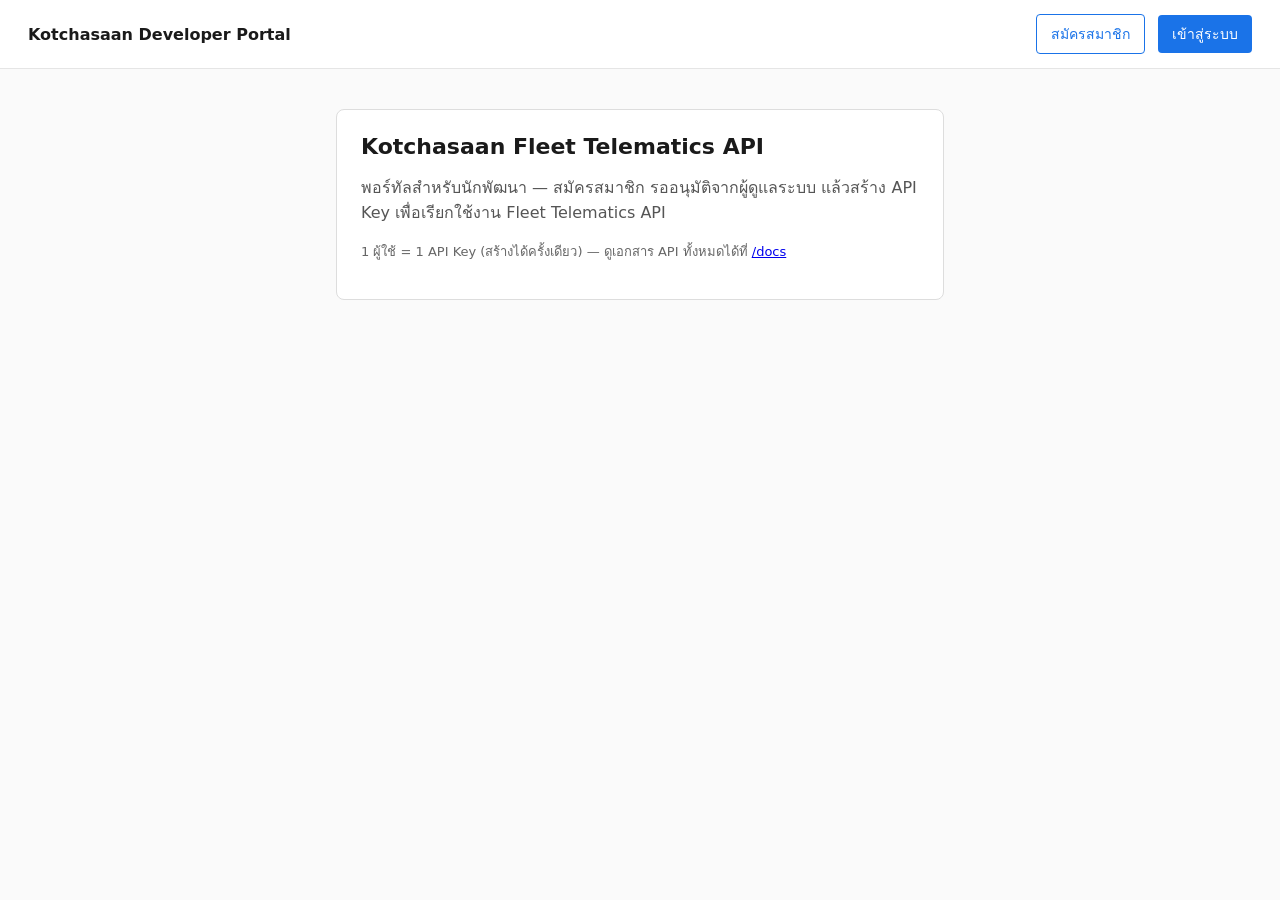
<file: fleet-backend/static/portal/index.html>
<!DOCTYPE html>
<html lang="th">
<head>
<meta charset="UTF-8" />
<title>Kotchasaan Developer Portal</title>
<meta name="viewport" content="width=device-width, initial-scale=1" />
<link rel="stylesheet" href="assets/style.css" />
</head>
<body>

<div class="topbar">
  <a class="brand" href="./">Kotchasaan Developer Portal</a>
  <div class="actions" id="topbarActions"></div>
</div>

<div class="wrap">
  <div class="card">
    <h1>Kotchasaan Fleet Telematics API</h1>
    <p class="lead">
      พอร์ทัลสำหรับนักพัฒนา — สมัครสมาชิก รออนุมัติจากผู้ดูแลระบบ
      แล้วสร้าง API Key เพื่อเรียกใช้งาน Fleet Telematics API
    </p>
    <p class="muted">
      1 ผู้ใช้ = 1 API Key (สร้างได้ครั้งเดียว) — ดูเอกสาร API ทั้งหมดได้ที่
      <a href="/docs" target="_blank">/docs</a>
    </p>
  </div>
</div>

<script src="assets/common.js"></script>
</body>
</html>
</file>
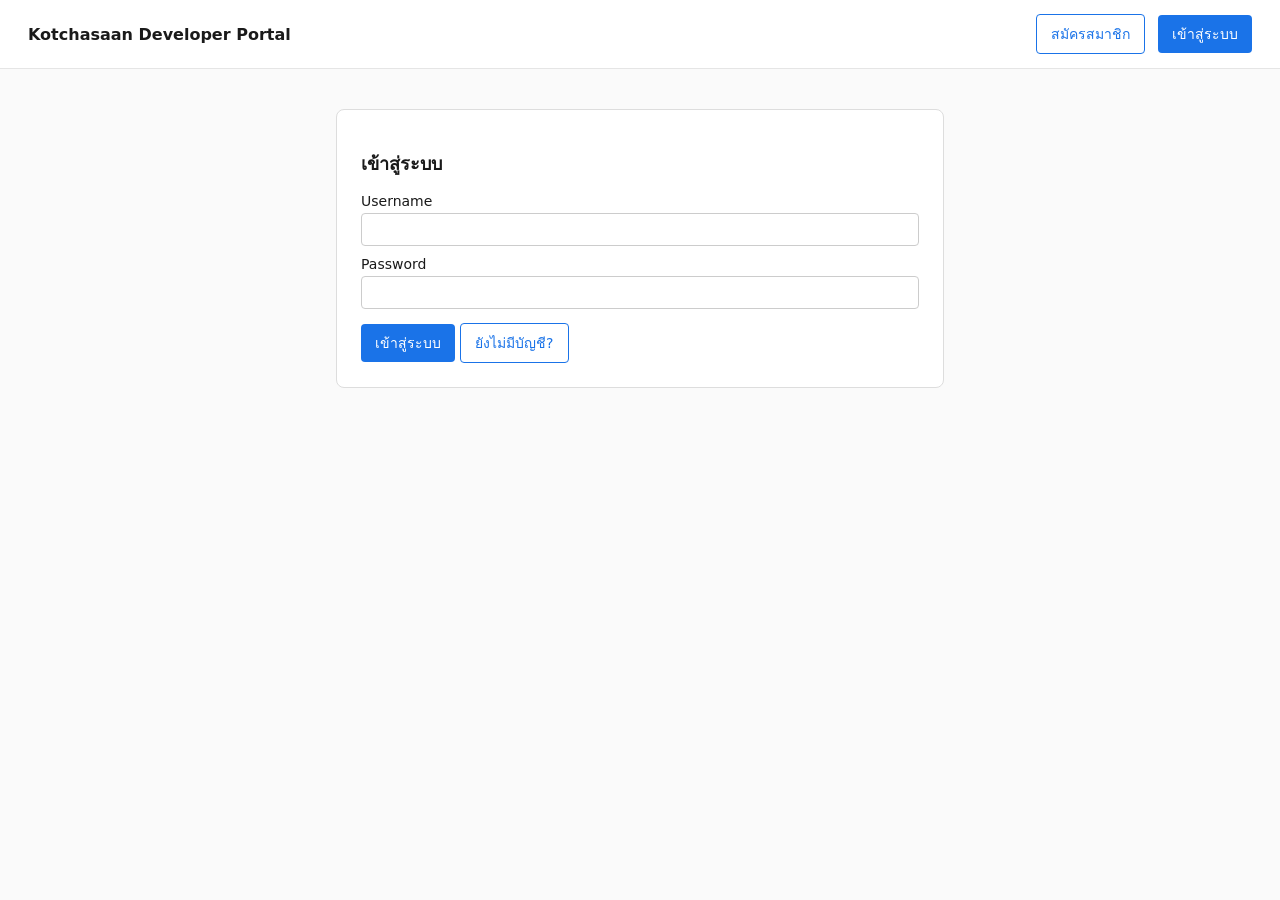
<file: fleet-backend/static/portal/login.html>
<!DOCTYPE html>
<html lang="th">
<head>
<meta charset="UTF-8" />
<title>เข้าสู่ระบบ — Kotchasaan Developer Portal</title>
<meta name="viewport" content="width=device-width, initial-scale=1" />
<link rel="stylesheet" href="assets/style.css" />
</head>
<body>

<div class="topbar">
  <a class="brand" href="./">Kotchasaan Developer Portal</a>
  <div class="actions" id="topbarActions"></div>
</div>

<div class="wrap">
  <div class="card">
    <h2>เข้าสู่ระบบ</h2>
    <label>Username</label>
    <input id="loginUsername" type="text" autocomplete="username" />
    <label>Password</label>
    <input id="loginPassword" type="password" autocomplete="current-password" />
    <div id="loginError" class="error"></div>
    <div style="margin-top:14px;">
      <button onclick="doLogin()">เข้าสู่ระบบ</button>
      <a class="btn ghost" href="register.html">ยังไม่มีบัญชี?</a>
    </div>
  </div>
</div>

<script src="assets/common.js"></script>
<script>
if (redirectIfLoggedIn()) { /* already logged in, redirected away */ }

document.getElementById("loginPassword").addEventListener("keydown", (e) => {
  if (e.key === "Enter") doLogin();
});

async function doLogin() {
  const errEl = document.getElementById("loginError");
  errEl.textContent = "";

  const username = document.getElementById("loginUsername").value;
  const password = document.getElementById("loginPassword").value;

  try {
    const body = new URLSearchParams();
    body.set("username", username);
    body.set("password", password);

    const resp = await fetch(API_BASE + "/auth/login", {
      method: "POST",
      headers: { "Content-Type": "application/x-www-form-urlencoded" },
      body,
    });

    const data = await resp.json();

    if (!resp.ok) {
      errEl.textContent = data.detail || "เข้าสู่ระบบไม่สำเร็จ (บัญชีอาจยังไม่ได้รับอนุมัติ)";
      return;
    }

    setToken(data.access_token);
    setRole(data.role);
    setUsername(data.username);

    window.location.href = data.role === "admin" ? "admin.html" : "dashboard.html";
  } catch (e) {
    errEl.textContent = "เชื่อมต่อเซิร์ฟเวอร์ไม่ได้: " + e;
  }
}
</script>
</body>
</html>
</file>
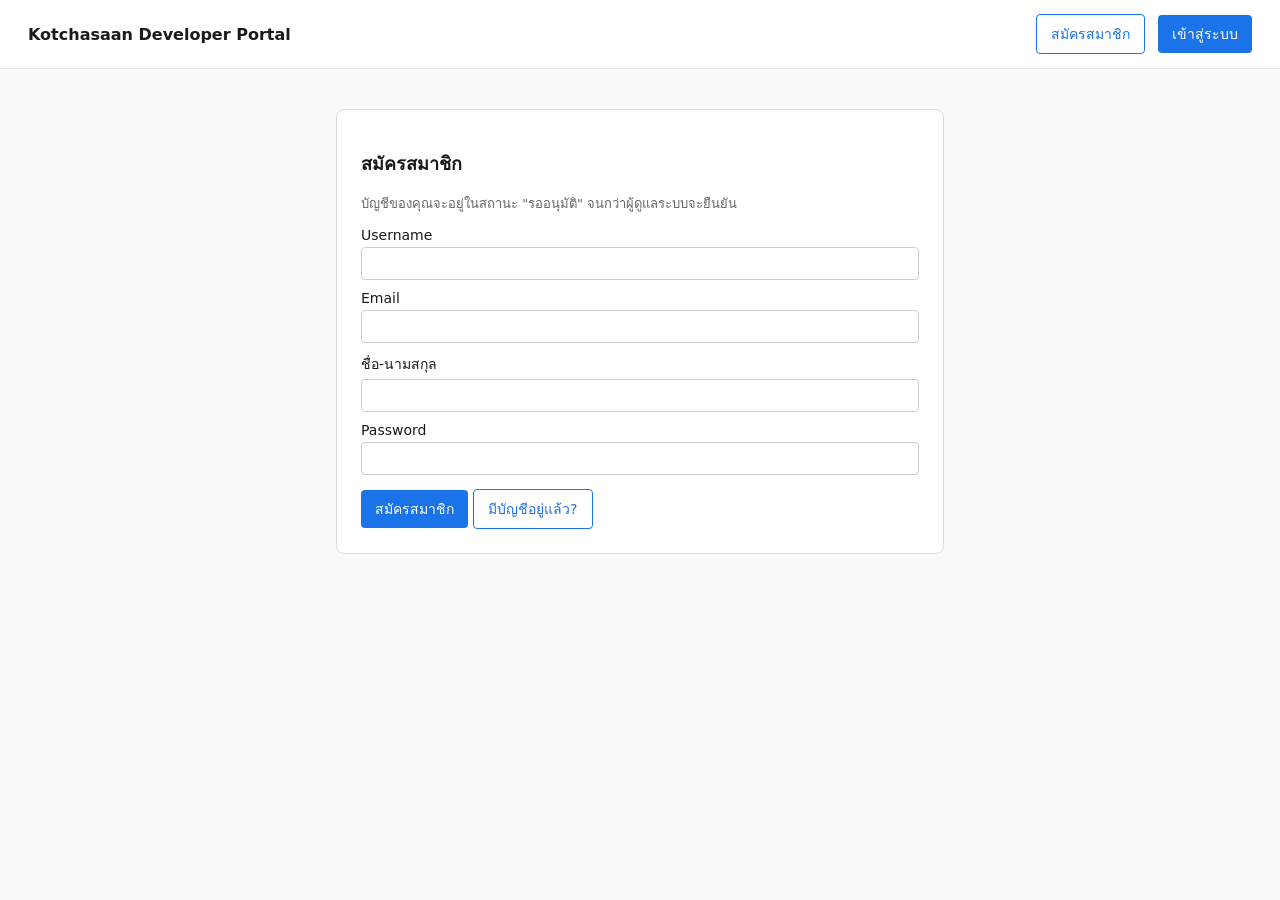
<file: fleet-backend/static/portal/register.html>
<!DOCTYPE html>
<html lang="th">
<head>
<meta charset="UTF-8" />
<title>สมัครสมาชิก — Kotchasaan Developer Portal</title>
<meta name="viewport" content="width=device-width, initial-scale=1" />
<link rel="stylesheet" href="assets/style.css" />
</head>
<body>

<div class="topbar">
  <a class="brand" href="./">Kotchasaan Developer Portal</a>
  <div class="actions" id="topbarActions"></div>
</div>

<div class="wrap">
  <div class="card">
    <h2>สมัครสมาชิก</h2>
    <p class="muted">บัญชีของคุณจะอยู่ในสถานะ "รออนุมัติ" จนกว่าผู้ดูแลระบบจะยืนยัน</p>

    <label>Username</label>
    <input id="regUsername" type="text" autocomplete="username" />
    <label>Email</label>
    <input id="regEmail" type="email" autocomplete="email" />
    <label>ชื่อ-นามสกุล</label>
    <input id="regFullName" type="text" />
    <label>Password</label>
    <input id="regPassword" type="password" autocomplete="new-password" />

    <div id="regError" class="error"></div>
    <div id="regSuccess" class="success"></div>

    <div style="margin-top:14px;">
      <button onclick="doSignup()">สมัครสมาชิก</button>
      <a class="btn ghost" href="login.html">มีบัญชีอยู่แล้ว?</a>
    </div>
  </div>
</div>

<script src="assets/common.js"></script>
<script>
if (redirectIfLoggedIn()) { /* already logged in, redirected away */ }

async function doSignup() {
  const errEl = document.getElementById("regError");
  const okEl = document.getElementById("regSuccess");
  errEl.textContent = ""; okEl.textContent = "";

  const payload = {
    username: document.getElementById("regUsername").value,
    email: document.getElementById("regEmail").value,
    full_name: document.getElementById("regFullName").value || null,
    password: document.getElementById("regPassword").value,
  };

  try {
    const resp = await fetch(API_BASE + "/auth/signup", {
      method: "POST",
      headers: { "Content-Type": "application/json" },
      body: JSON.stringify(payload),
    });
    const data = await resp.json();

    if (!resp.ok) { errEl.textContent = data.detail || "สมัครไม่สำเร็จ"; return; }

    okEl.textContent = "สมัครสำเร็จ! กรุณารอผู้ดูแลระบบอนุมัติ จากนั้นจึงเข้าสู่ระบบได้";
    document.querySelectorAll("input").forEach(i => i.value = "");
  } catch (e) {
    errEl.textContent = "เชื่อมต่อเซิร์ฟเวอร์ไม่ได้: " + e;
  }
}
</script>
</body>
</html>
</file>
<file: fleet-backend/static/portal/assets/style.css>
* { box-sizing: border-box; }
body { font-family: system-ui, sans-serif; margin: 0; color: #1a1a1a; background: #fafafa; }

.topbar {
  display: flex; justify-content: space-between; align-items: center;
  padding: 14px 28px; background: #fff; border-bottom: 1px solid #e5e5e5;
}
.topbar .brand { font-weight: 700; font-size: 16px; text-decoration: none; color: #1a1a1a; }
.topbar .actions button, .topbar .actions a.btn { margin-left: 8px; }
.topbar .actions .who { margin-right: 10px; font-size: 13px; color: #555; }

.wrap { max-width: 640px; margin: 40px auto; padding: 0 16px; }
.admin-wrap { max-width: 960px; }
.card { background: #fff; border: 1px solid #ddd; border-radius: 8px; padding: 24px; margin-top: 16px; }
h1 { font-size: 22px; margin: 0 0 4px; }
h2 { font-size: 18px; }
p.lead { color: #555; }

label { display: block; margin: 10px 0 4px; font-size: 14px; }
input, select { width: 100%; padding: 8px; border: 1px solid #ccc; border-radius: 4px; }
button, a.btn {
  display: inline-block; padding: 8px 14px; border: none; border-radius: 4px;
  cursor: pointer; background: #1a73e8; color: #fff; font-size: 14px; text-decoration: none;
}
button.secondary, a.btn.secondary { background: #666; }
button.danger { background: #d93025; }
button.ghost, a.btn.ghost { background: transparent; color: #1a73e8; border: 1px solid #1a73e8; }
button:disabled { background: #ccc; cursor: not-allowed; }

.hidden { display: none; }
.key-box { background: #f5f5f5; padding: 10px; border-radius: 4px; font-family: monospace; word-break: break-all; margin-top: 8px; }
.warn { color: #d93025; font-weight: bold; margin-top: 8px; }
.muted { color: #666; font-size: 13px; }
.error { color: #d93025; font-size: 13px; margin-top: 6px; }
.success { color: #188038; font-size: 13px; margin-top: 6px; }

.badge { display: inline-block; padding: 2px 8px; border-radius: 10px; font-size: 12px; }
.badge.pending { background: #fef7e0; color: #b06000; }
.badge.active  { background: #e6f4ea; color: #188038; }
.badge.revoked { background: #fce8e6; color: #c5221f; }
.badge.none    { background: #eee; color: #666; }

table { width: 100%; border-collapse: collapse; margin-top: 12px; font-size: 13px; }
th, td { text-align: left; padding: 8px; border-bottom: 1px solid #eee; }
th { color: #666; font-weight: 600; }
.row-actions button { margin-right: 4px; padding: 4px 8px; font-size: 12px; }
.section-title { margin-top: 28px; margin-bottom: 6px; font-size: 15px; color: #333; }
</file>
